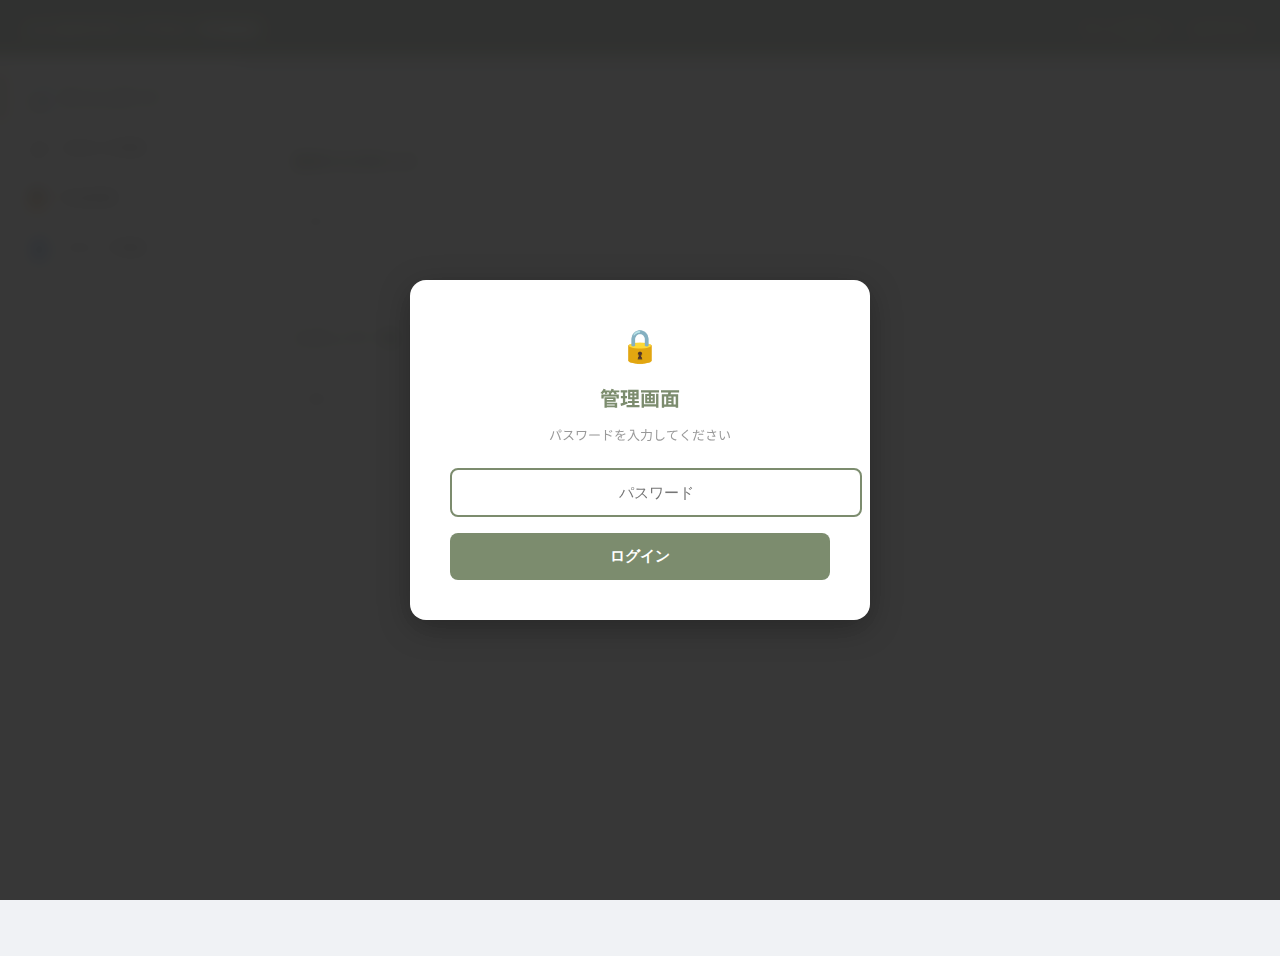
<file: admin/index.html>
<!DOCTYPE html>
<html lang="ja">
<head>
  <meta charset="UTF-8">
  <meta name="viewport" content="width=device-width, initial-scale=1.0">
  <title>管理画面 | ふじみDXラボ ヘアサロン</title>
  <link rel="preconnect" href="https://fonts.googleapis.com">
  <link rel="preconnect" href="https://fonts.gstatic.com" crossorigin>
  <link href="https://fonts.googleapis.com/css2?family=Noto+Sans+JP:wght@400;500;600;700;800&display=swap" rel="stylesheet">
  <link rel="stylesheet" href="../css/admin.css">
</head>
<body class="admin-body">
  <header class="admin-header">
    <h1>ふじみDXラボ ヘアサロン 管理画面</h1>
    <div class="admin-header-right">
      <a href="../index.html" target="_blank">サイトを表示 ↗</a>
      <a href="#" id="logout-btn">ログアウト</a>
    </div>
  </header>

  <nav class="admin-sidebar">
    <a href="index.html" class="active">
      <span class="admin-sidebar-icon">📊</span>ダッシュボード
    </a>
    <a href="news-edit.html">
      <span class="admin-sidebar-icon">📰</span>お知らせ管理
    </a>
    <a href="price-edit.html">
      <span class="admin-sidebar-icon">💇</span>料金管理
    </a>
    <a href="staff-edit.html">
      <span class="admin-sidebar-icon">👤</span>スタッフ管理
    </a>
  </nav>

  <main class="admin-main">
    <div class="admin-stats" id="admin-stats"></div>

    <div class="admin-card">
      <h2>最新のお知らせ</h2>
      <table class="admin-table">
        <thead>
          <tr><th>日付</th><th>タイトル</th><th>カテゴリ</th><th>ステータス</th><th></th></tr>
        </thead>
        <tbody id="recent-news"></tbody>
      </table>
    </div>

    <div class="admin-card">
      <h2>スタッフ一覧</h2>
      <table class="admin-table">
        <thead>
          <tr><th>名前</th><th>役職</th><th>経験年数</th><th>ステータス</th><th></th></tr>
        </thead>
        <tbody id="recent-staff"></tbody>
      </table>
    </div>
  </main>

  <script src="../js/news-store.js"></script>
  <script src="../js/price-store.js"></script>
  <script src="../js/staff-store.js"></script>
  <script src="../js/auth.js"></script>
  <script>
    window.onAdminAuth = function () {
      const news = NewsStore.getAll();
      const prices = PriceStore.getAll();
      const staff = StaffStore.getAll();
      document.getElementById('admin-stats').innerHTML = `
        <div class="admin-stat"><div class="admin-stat-icon">📰</div><div class="admin-stat-number">${news.length}</div><div class="admin-stat-label">お知らせ</div></div>
        <div class="admin-stat"><div class="admin-stat-icon">💇</div><div class="admin-stat-number">${prices.length}</div><div class="admin-stat-label">メニュー</div></div>
        <div class="admin-stat"><div class="admin-stat-icon">👤</div><div class="admin-stat-number">${staff.length}</div><div class="admin-stat-label">スタッフ</div></div>
      `;

      document.getElementById('recent-news').innerHTML = news.slice(0, 5).map(n => {
        const d = new Date(n.createdAt).toLocaleDateString('ja-JP');
        const st = n.status === 'published' ? '<span class="status-badge status-published">公開中</span>' : '<span class="status-badge status-draft">下書き</span>';
        return `<tr>
          <td>${d}</td><td>${n.title}</td><td>${n.category}</td><td>${st}</td>
          <td><a href="news-edit.html?id=${n.id}" style="color:#7C8C6E;font-size:13px;font-weight:600;">編集</a></td>
        </tr>`;
      }).join('');

      document.getElementById('recent-staff').innerHTML = staff.map(s => {
        const st = s.status === 'published' ? '<span class="status-badge status-published">公開中</span>' : '<span class="status-badge status-draft">下書き</span>';
        return `<tr>
          <td>${s.name}</td><td>${s.role}</td><td>${s.experience}</td><td>${st}</td>
          <td><a href="staff-edit.html?id=${s.id}" style="color:#7C8C6E;font-size:13px;font-weight:600;">編集</a></td>
        </tr>`;
      }).join('');
    };

    document.getElementById('logout-btn').addEventListener('click', (e) => {
      e.preventDefault();
      sessionStorage.removeItem('admin_auth_hash');
      location.reload();
    });
  </script>
</body>
</html>
</file>
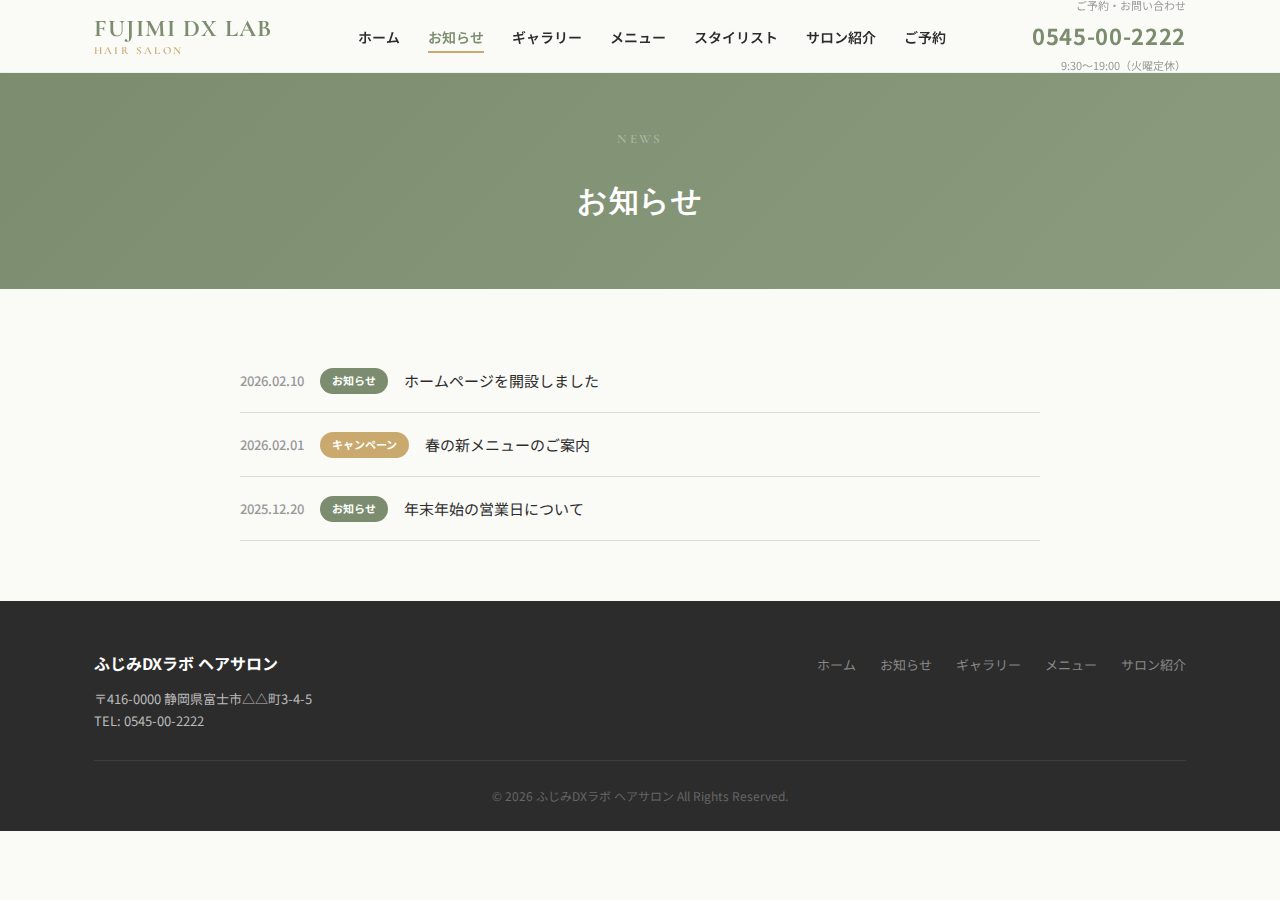
<file: news.html>
<!DOCTYPE html>
<html lang="ja">
<head>
  <meta charset="UTF-8">
  <meta name="viewport" content="width=device-width, initial-scale=1.0">
  <title>お知らせ | ふじみDXラボ ヘアサロン</title>
  <meta name="description" content="ふじみDXラボ ヘアサロンからのお知らせ。キャンペーン情報、営業時間の変更など最新情報をお届けします。">
  <link rel="canonical" href="https://example.com/news.html">
  <meta property="og:type" content="website">
  <meta property="og:url" content="https://example.com/news.html">
  <meta property="og:title" content="お知らせ | ふじみDXラボ ヘアサロン">
  <meta property="og:description" content="ふじみDXラボ ヘアサロンからのお知らせ。キャンペーン情報、営業時間の変更など最新情報をお届けします。">
  <meta property="og:image" content="https://example.com/images/hero-bg.jpg">
  <meta property="og:site_name" content="ふじみDXラボ ヘアサロン">
  <meta property="og:locale" content="ja_JP">
  <meta name="twitter:card" content="summary_large_image">
  <meta name="twitter:title" content="お知らせ | ふじみDXラボ ヘアサロン">
  <meta name="twitter:description" content="ふじみDXラボ ヘアサロンからのお知らせ。">
  <meta name="twitter:image" content="https://example.com/images/hero-bg.jpg">
  <link rel="preconnect" href="https://fonts.googleapis.com">
  <link rel="preconnect" href="https://fonts.gstatic.com" crossorigin>
  <link href="https://fonts.googleapis.com/css2?family=Cormorant+Garamond:wght@600;700&family=Noto+Sans+JP:wght@400;500&display=swap" rel="stylesheet">
  <link rel="stylesheet" href="css/style.css">
  <script type="application/ld+json">
  {
    "@context": "https://schema.org",
    "@type": "BreadcrumbList",
    "itemListElement": [
      { "@type": "ListItem", "position": 1, "name": "ホーム", "item": "https://example.com/" },
      { "@type": "ListItem", "position": 2, "name": "お知らせ", "item": "https://example.com/news.html" }
    ]
  }
  </script>
</head>
<body>
  <header class="header">
    <div class="header-inner">
      <div class="logo">
        <a href="index.html">
          <span>FUJIMI DX LAB</span>
          <p class="logo-sub">HAIR SALON</p>
        </a>
      </div>
      <button class="menu-toggle" aria-label="メニュー"><span></span><span></span><span></span></button>
      <nav class="nav">
        <ul>
          <li><a href="index.html">ホーム</a></li>
          <li><a href="news.html" class="active">お知らせ</a></li>
          <li><a href="gallery.html">ギャラリー</a></li>
          <li><a href="index.html#price">メニュー</a></li>
          <li><a href="index.html#stylist">スタイリスト</a></li>
          <li><a href="index.html#salon">サロン紹介</a></li>
          <li><a href="index.html#contact">ご予約</a></li>
        </ul>
      </nav>
      <div class="header-tel">
        <p class="tel-label">ご予約・お問い合わせ</p>
        <p class="tel-number">0545-00-2222</p>
        <p class="tel-hours">9:30〜19:00（火曜定休）</p>
      </div>
    </div>
  </header>

  <section class="page-hero">
    <div class="container">
      <p class="section-title-en" style="color:rgba(255,255,255,0.5);">News</p>
      <h2>お知らせ</h2>
    </div>
  </section>

  <section id="news-page-content" style="padding:60px 0;">
    <div class="container">
      <div id="news-list-view">
        <ul class="news-list" id="news-page-list"></ul>
      </div>
      <div id="news-detail-view" class="news-detail-inner" style="display:none;">
        <div class="news-detail-header">
          <div class="news-detail-meta">
            <span class="news-date" id="detail-date"></span>
            <span class="news-tag" id="detail-tag"></span>
          </div>
          <h2 id="detail-title"></h2>
        </div>
        <div class="news-detail-body" id="detail-body"></div>
        <div style="margin-top:40px;">
          <a href="news.html" class="btn-outline">← お知らせ一覧に戻る</a>
        </div>
      </div>
    </div>
  </section>

  <footer class="footer">
    <div class="container">
      <div class="footer-inner">
        <div class="footer-logo">
          <p class="footer-company">ふじみDXラボ ヘアサロン</p>
          <p class="footer-address">〒416-0000 静岡県富士市△△町3-4-5</p>
          <p class="footer-tel">TEL: 0545-00-2222</p>
        </div>
        <div class="footer-nav">
          <ul>
            <li><a href="index.html">ホーム</a></li>
            <li><a href="news.html">お知らせ</a></li>
            <li><a href="gallery.html">ギャラリー</a></li>
            <li><a href="index.html#price">メニュー</a></li>
            <li><a href="index.html#salon">サロン紹介</a></li>
          </ul>
        </div>
      </div>
      <p class="copyright">&copy; 2026 ふじみDXラボ ヘアサロン All Rights Reserved.</p>
    </div>
  </footer>

  <div class="mobile-reserve-float">
    <a href="tel:0545002222" aria-label="予約する">予約</a>
  </div>

  <script src="js/news-store.js" defer></script>
  <script src="js/main.js" defer></script>
  <script>
    document.addEventListener('DOMContentLoaded', async () => {
      await NewsStore.init();
      const params = new URLSearchParams(window.location.search);
      const id = params.get('id');

      if (id) {
        const item = NewsStore.getById(id);
        if (item) {
          document.getElementById('news-list-view').style.display = 'none';
          document.getElementById('news-detail-view').style.display = 'block';
          const date = new Date(item.createdAt).toLocaleDateString('ja-JP', { year:'numeric', month:'2-digit', day:'2-digit' }).replace(/\//g,'.');
          document.getElementById('detail-date').textContent = date;
          const tag = document.getElementById('detail-tag');
          tag.textContent = item.category;
          tag.className = 'news-tag ' + (item.category === 'キャンペーン' ? 'tag-campaign' : 'tag-info');
          document.getElementById('detail-title').textContent = item.title;
          document.getElementById('detail-body').innerHTML = item.body;
          document.title = item.title + ' | ふじみDXラボ ヘアサロン';
        }
      } else {
        const list = document.getElementById('news-page-list');
        const news = NewsStore.getPublished();
        list.innerHTML = news.map(n => {
          const date = new Date(n.createdAt).toLocaleDateString('ja-JP', { year:'numeric', month:'2-digit', day:'2-digit' }).replace(/\//g,'.');
          const tagClass = n.category === 'キャンペーン' ? 'tag-campaign' : 'tag-info';
          return `<li><a href="news.html?id=${n.id}">
            <span class="news-date">${date}</span>
            <span class="news-tag ${tagClass}">${n.category}</span>
            <span class="news-text">${n.title}</span>
          </a></li>`;
        }).join('');
        if (news.length === 0) {
          list.innerHTML = '<li style="color:#999;padding:24px 0;">現在お知らせはありません。</li>';
        }
      }
    });
  </script>
</body>
</html>
</file>
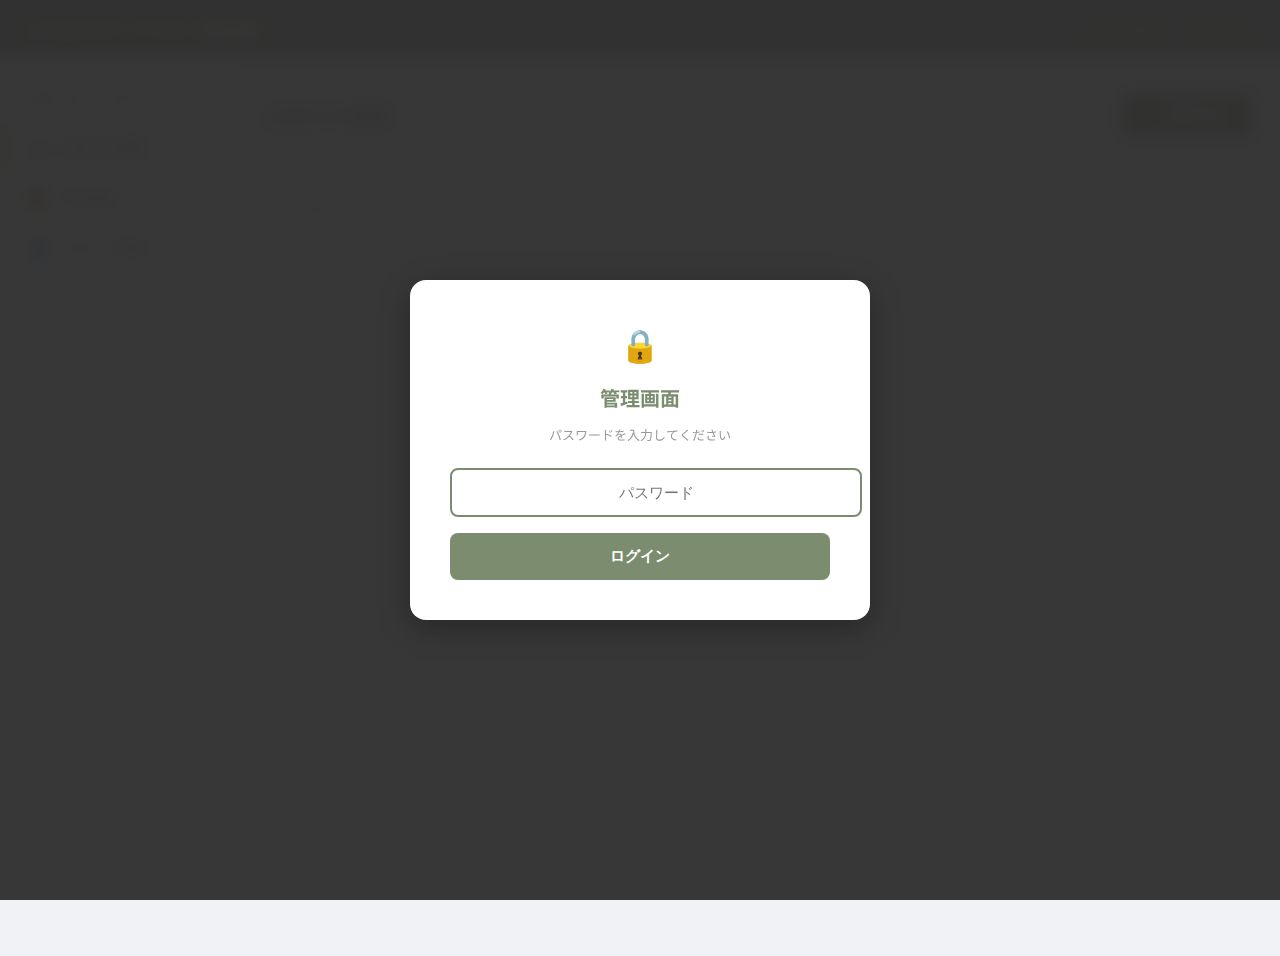
<file: admin/news-edit.html>
<!DOCTYPE html>
<html lang="ja">
<head>
  <meta charset="UTF-8">
  <meta name="viewport" content="width=device-width, initial-scale=1.0">
  <title>お知らせ管理 | ふじみDXラボ ヘアサロン</title>
  <link rel="preconnect" href="https://fonts.googleapis.com">
  <link rel="preconnect" href="https://fonts.gstatic.com" crossorigin>
  <link href="https://fonts.googleapis.com/css2?family=Noto+Sans+JP:wght@400;500;600;700;800&display=swap" rel="stylesheet">
  <link rel="stylesheet" href="../css/admin.css">
</head>
<body class="admin-body">
  <header class="admin-header">
    <h1>ふじみDXラボ ヘアサロン 管理画面</h1>
    <div class="admin-header-right">
      <a href="../index.html" target="_blank">サイトを表示 ↗</a>
      <a href="#" id="logout-btn">ログアウト</a>
    </div>
  </header>

  <nav class="admin-sidebar">
    <a href="index.html"><span class="admin-sidebar-icon">📊</span>ダッシュボード</a>
    <a href="news-edit.html" class="active"><span class="admin-sidebar-icon">📰</span>お知らせ管理</a>
    <a href="price-edit.html"><span class="admin-sidebar-icon">💇</span>料金管理</a>
    <a href="staff-edit.html"><span class="admin-sidebar-icon">👤</span>スタッフ管理</a>
  </nav>

  <main class="admin-main">
    <div id="list-view">
      <div style="display:flex;justify-content:space-between;align-items:center;margin-bottom:20px;">
        <h2 style="font-size:20px;color:#7C8C6E;">お知らせ管理</h2>
        <button class="admin-btn admin-btn-primary" onclick="showEditor()">＋ 新規作成</button>
      </div>
      <div class="admin-card">
        <table class="admin-table">
          <thead><tr><th>日付</th><th>タイトル</th><th>カテゴリ</th><th>ステータス</th><th></th></tr></thead>
          <tbody id="news-table"></tbody>
        </table>
      </div>
    </div>

    <div id="edit-view" style="display:none;">
      <div style="display:flex;align-items:center;gap:12px;margin-bottom:20px;">
        <button class="admin-btn admin-btn-secondary" onclick="showList()">← 戻る</button>
        <h2 style="font-size:20px;color:#7C8C6E;" id="form-title">新規作成</h2>
      </div>
      <div class="admin-card">
        <div class="admin-form">
          <input type="hidden" id="edit-id">
          <label>タイトル</label>
          <input type="text" id="edit-title" placeholder="お知らせのタイトル">
          <label>カテゴリ</label>
          <select id="edit-category">
            <option value="お知らせ">お知らせ</option>
            <option value="キャンペーン">キャンペーン</option>
          </select>
          <label>本文（HTML可）</label>
          <textarea id="edit-body" placeholder="本文を入力してください。"></textarea>
          <label>ステータス</label>
          <select id="edit-status">
            <option value="published">公開</option>
            <option value="draft">下書き</option>
          </select>
          <div class="admin-form-actions">
            <button class="admin-btn admin-btn-primary" onclick="saveItem()">保存する</button>
            <button class="admin-btn admin-btn-danger" id="delete-btn" onclick="deleteItem()" style="display:none;">削除</button>
          </div>
        </div>
      </div>
    </div>
  </main>

  <div class="admin-toast" id="toast"></div>

  <script src="../js/news-store.js"></script>
  <script src="../js/auth.js"></script>
  <script>
    function showToast(msg) {
      const t = document.getElementById('toast');
      t.textContent = msg;
      t.classList.add('show');
      setTimeout(() => t.classList.remove('show'), 2500);
    }

    function renderList() {
      const news = NewsStore.getAll();
      document.getElementById('news-table').innerHTML = news.map(n => {
        const d = new Date(n.createdAt).toLocaleDateString('ja-JP');
        const st = n.status === 'published' ? '<span class="status-badge status-published">公開中</span>' : '<span class="status-badge status-draft">下書き</span>';
        return `<tr>
          <td>${d}</td><td>${n.title}</td><td>${n.category}</td><td>${st}</td>
          <td><a href="#" onclick="editItem('${n.id}');return false;" style="color:#7C8C6E;font-size:13px;font-weight:600;">編集</a></td>
        </tr>`;
      }).join('');
      if (news.length === 0) {
        document.getElementById('news-table').innerHTML = '<tr><td colspan="5" style="color:#999;text-align:center;padding:24px;">お知らせがありません</td></tr>';
      }
    }

    function showList() {
      document.getElementById('list-view').style.display = '';
      document.getElementById('edit-view').style.display = 'none';
      renderList();
    }

    function showEditor(id) {
      document.getElementById('list-view').style.display = 'none';
      document.getElementById('edit-view').style.display = '';
      if (id) {
        const item = NewsStore.getById(id);
        if (!item) return showList();
        document.getElementById('edit-id').value = item.id;
        document.getElementById('edit-title').value = item.title;
        document.getElementById('edit-category').value = item.category;
        document.getElementById('edit-body').value = item.body;
        document.getElementById('edit-status').value = item.status;
        document.getElementById('form-title').textContent = '編集';
        document.getElementById('delete-btn').style.display = '';
      } else {
        document.getElementById('edit-id').value = '';
        document.getElementById('edit-title').value = '';
        document.getElementById('edit-category').value = 'お知らせ';
        document.getElementById('edit-body').value = '';
        document.getElementById('edit-status').value = 'published';
        document.getElementById('form-title').textContent = '新規作成';
        document.getElementById('delete-btn').style.display = 'none';
      }
    }

    function editItem(id) { showEditor(id); }

    function saveItem() {
      const id = document.getElementById('edit-id').value;
      const title = document.getElementById('edit-title').value.trim();
      if (!title) { alert('タイトルを入力してください'); return; }
      NewsStore.save({
        id: id || undefined,
        title,
        category: document.getElementById('edit-category').value,
        body: document.getElementById('edit-body').value,
        status: document.getElementById('edit-status').value,
      });
      showToast('保存しました');
      showList();
    }

    function deleteItem() {
      const id = document.getElementById('edit-id').value;
      if (!id) return;
      if (!confirm('本当に削除しますか？')) return;
      NewsStore.delete(id);
      showToast('削除しました');
      showList();
    }

    window.onAdminAuth = function () {
      const params = new URLSearchParams(window.location.search);
      const id = params.get('id');
      if (id) { showEditor(id); } else { renderList(); }
    };

    document.getElementById('logout-btn').addEventListener('click', (e) => {
      e.preventDefault();
      sessionStorage.removeItem('admin_auth_hash');
      location.reload();
    });
  </script>
</body>
</html>
</file>
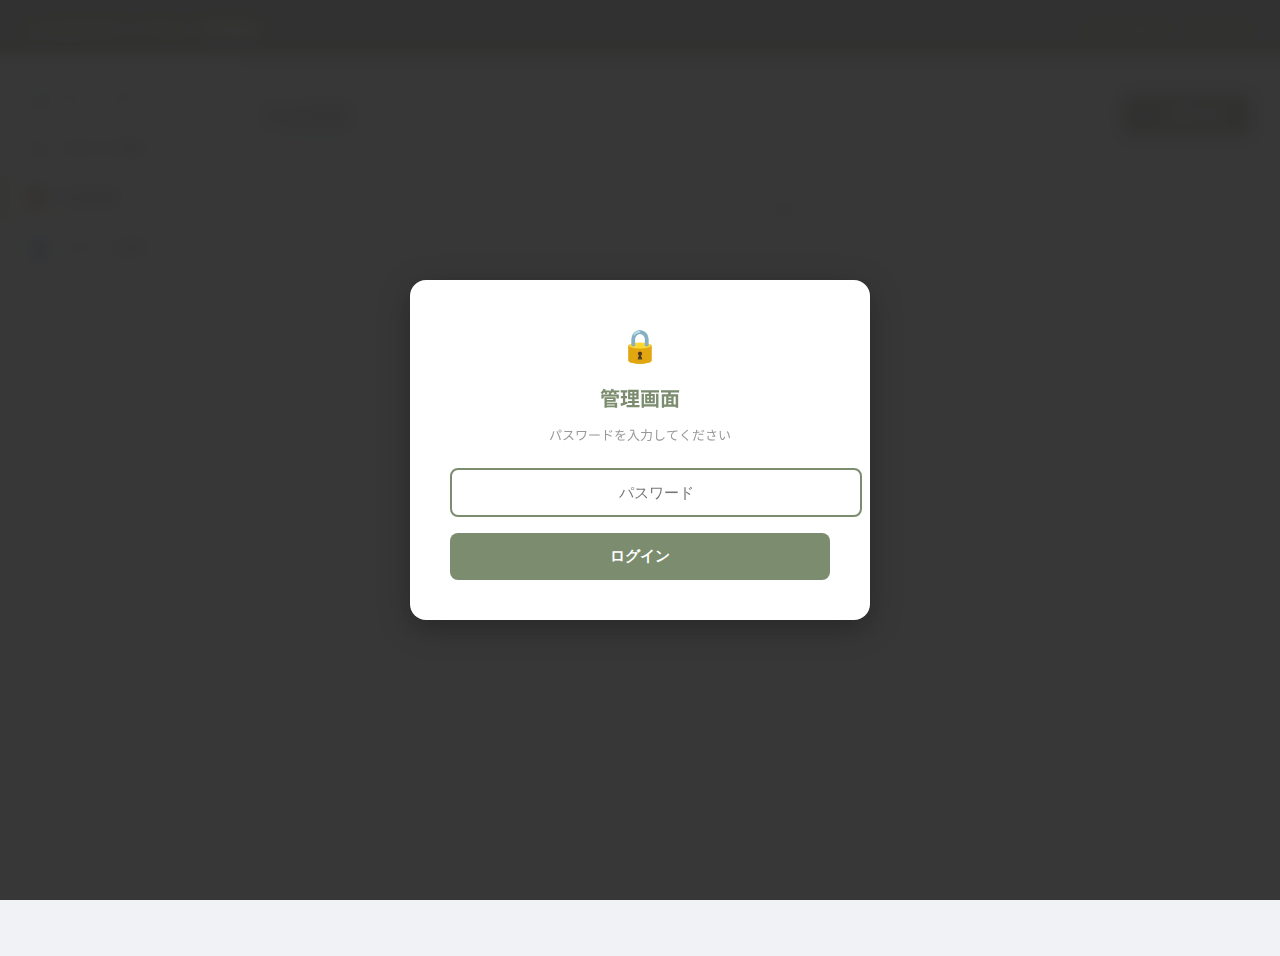
<file: admin/price-edit.html>
<!DOCTYPE html>
<html lang="ja">
<head>
  <meta charset="UTF-8">
  <meta name="viewport" content="width=device-width, initial-scale=1.0">
  <title>料金管理 | ふじみDXラボ ヘアサロン</title>
  <link rel="preconnect" href="https://fonts.googleapis.com">
  <link rel="preconnect" href="https://fonts.gstatic.com" crossorigin>
  <link href="https://fonts.googleapis.com/css2?family=Noto+Sans+JP:wght@400;500;600;700;800&display=swap" rel="stylesheet">
  <link rel="stylesheet" href="../css/admin.css">
</head>
<body class="admin-body">
  <header class="admin-header">
    <h1>ふじみDXラボ ヘアサロン 管理画面</h1>
    <div class="admin-header-right">
      <a href="../index.html" target="_blank">サイトを表示 ↗</a>
      <a href="#" id="logout-btn">ログアウト</a>
    </div>
  </header>

  <nav class="admin-sidebar">
    <a href="index.html"><span class="admin-sidebar-icon">📊</span>ダッシュボード</a>
    <a href="news-edit.html"><span class="admin-sidebar-icon">📰</span>お知らせ管理</a>
    <a href="price-edit.html" class="active"><span class="admin-sidebar-icon">💇</span>料金管理</a>
    <a href="staff-edit.html"><span class="admin-sidebar-icon">👤</span>スタッフ管理</a>
  </nav>

  <main class="admin-main">
    <div id="list-view">
      <div style="display:flex;justify-content:space-between;align-items:center;margin-bottom:20px;">
        <h2 style="font-size:20px;color:#7C8C6E;">料金管理</h2>
        <button class="admin-btn admin-btn-primary" onclick="showEditor()">＋ 新規作成</button>
      </div>
      <div class="admin-card">
        <table class="admin-table">
          <thead><tr><th>メニュー名</th><th>カテゴリ</th><th>価格</th><th>ステータス</th><th></th></tr></thead>
          <tbody id="price-table"></tbody>
        </table>
      </div>
    </div>

    <div id="edit-view" style="display:none;">
      <div style="display:flex;align-items:center;gap:12px;margin-bottom:20px;">
        <button class="admin-btn admin-btn-secondary" onclick="showList()">← 戻る</button>
        <h2 style="font-size:20px;color:#7C8C6E;" id="form-title">新規作成</h2>
      </div>
      <div class="admin-card">
        <div class="admin-form">
          <input type="hidden" id="edit-id">
          <label>メニュー名</label>
          <input type="text" id="edit-name" placeholder="メニュー名">
          <label>カテゴリ</label>
          <select id="edit-category">
            <option value="カット">カット</option>
            <option value="セットメニュー">セットメニュー</option>
            <option value="カラー">カラー</option>
            <option value="パーマ">パーマ</option>
            <option value="ケア">ケア</option>
          </select>
          <label>価格（円）</label>
          <input type="number" id="edit-price" placeholder="4400">
          <label>備考</label>
          <input type="text" id="edit-note" placeholder="シャンプー・ブロー込み 等">
          <label>ステータス</label>
          <select id="edit-status">
            <option value="published">公開</option>
            <option value="draft">下書き</option>
          </select>
          <div class="admin-form-actions">
            <button class="admin-btn admin-btn-primary" onclick="saveItem()">保存する</button>
            <button class="admin-btn admin-btn-danger" id="delete-btn" onclick="deleteItem()" style="display:none;">削除</button>
          </div>
        </div>
      </div>
    </div>
  </main>

  <div class="admin-toast" id="toast"></div>

  <script src="../js/price-store.js"></script>
  <script src="../js/auth.js"></script>
  <script>
    function showToast(msg) {
      const t = document.getElementById('toast');
      t.textContent = msg;
      t.classList.add('show');
      setTimeout(() => t.classList.remove('show'), 2500);
    }

    function renderList() {
      const items = PriceStore.getAll();
      document.getElementById('price-table').innerHTML = items.map(m => {
        const st = m.status === 'published' ? '<span class="status-badge status-published">公開中</span>' : '<span class="status-badge status-draft">下書き</span>';
        return `<tr>
          <td>${m.name}</td><td>${m.category}</td><td>&yen;${m.price.toLocaleString()}</td><td>${st}</td>
          <td><a href="#" onclick="editItem('${m.id}');return false;" style="color:#7C8C6E;font-size:13px;font-weight:600;">編集</a></td>
        </tr>`;
      }).join('');
      if (items.length === 0) {
        document.getElementById('price-table').innerHTML = '<tr><td colspan="5" style="color:#999;text-align:center;padding:24px;">メニューがありません</td></tr>';
      }
    }

    function showList() {
      document.getElementById('list-view').style.display = '';
      document.getElementById('edit-view').style.display = 'none';
      renderList();
    }

    function showEditor(id) {
      document.getElementById('list-view').style.display = 'none';
      document.getElementById('edit-view').style.display = '';
      if (id) {
        const item = PriceStore.getById(id);
        if (!item) return showList();
        document.getElementById('edit-id').value = item.id;
        document.getElementById('edit-name').value = item.name;
        document.getElementById('edit-category').value = item.category;
        document.getElementById('edit-price').value = item.price;
        document.getElementById('edit-note').value = item.note || '';
        document.getElementById('edit-status').value = item.status;
        document.getElementById('form-title').textContent = '編集';
        document.getElementById('delete-btn').style.display = '';
      } else {
        document.getElementById('edit-id').value = '';
        document.getElementById('edit-name').value = '';
        document.getElementById('edit-category').value = 'カット';
        document.getElementById('edit-price').value = '';
        document.getElementById('edit-note').value = '';
        document.getElementById('edit-status').value = 'published';
        document.getElementById('form-title').textContent = '新規作成';
        document.getElementById('delete-btn').style.display = 'none';
      }
    }

    function editItem(id) { showEditor(id); }

    function saveItem() {
      const id = document.getElementById('edit-id').value;
      const name = document.getElementById('edit-name').value.trim();
      const price = parseInt(document.getElementById('edit-price').value);
      if (!name) { alert('メニュー名を入力してください'); return; }
      if (isNaN(price) || price < 0) { alert('正しい価格を入力してください'); return; }
      PriceStore.save({
        id: id || undefined,
        name,
        category: document.getElementById('edit-category').value,
        price,
        note: document.getElementById('edit-note').value,
        status: document.getElementById('edit-status').value,
      });
      showToast('保存しました');
      showList();
    }

    function deleteItem() {
      const id = document.getElementById('edit-id').value;
      if (!id) return;
      if (!confirm('本当に削除しますか？')) return;
      PriceStore.delete(id);
      showToast('削除しました');
      showList();
    }

    window.onAdminAuth = function () {
      const params = new URLSearchParams(window.location.search);
      const id = params.get('id');
      if (id) { showEditor(id); } else { renderList(); }
    };

    document.getElementById('logout-btn').addEventListener('click', (e) => {
      e.preventDefault();
      sessionStorage.removeItem('admin_auth_hash');
      location.reload();
    });
  </script>
</body>
</html>
</file>
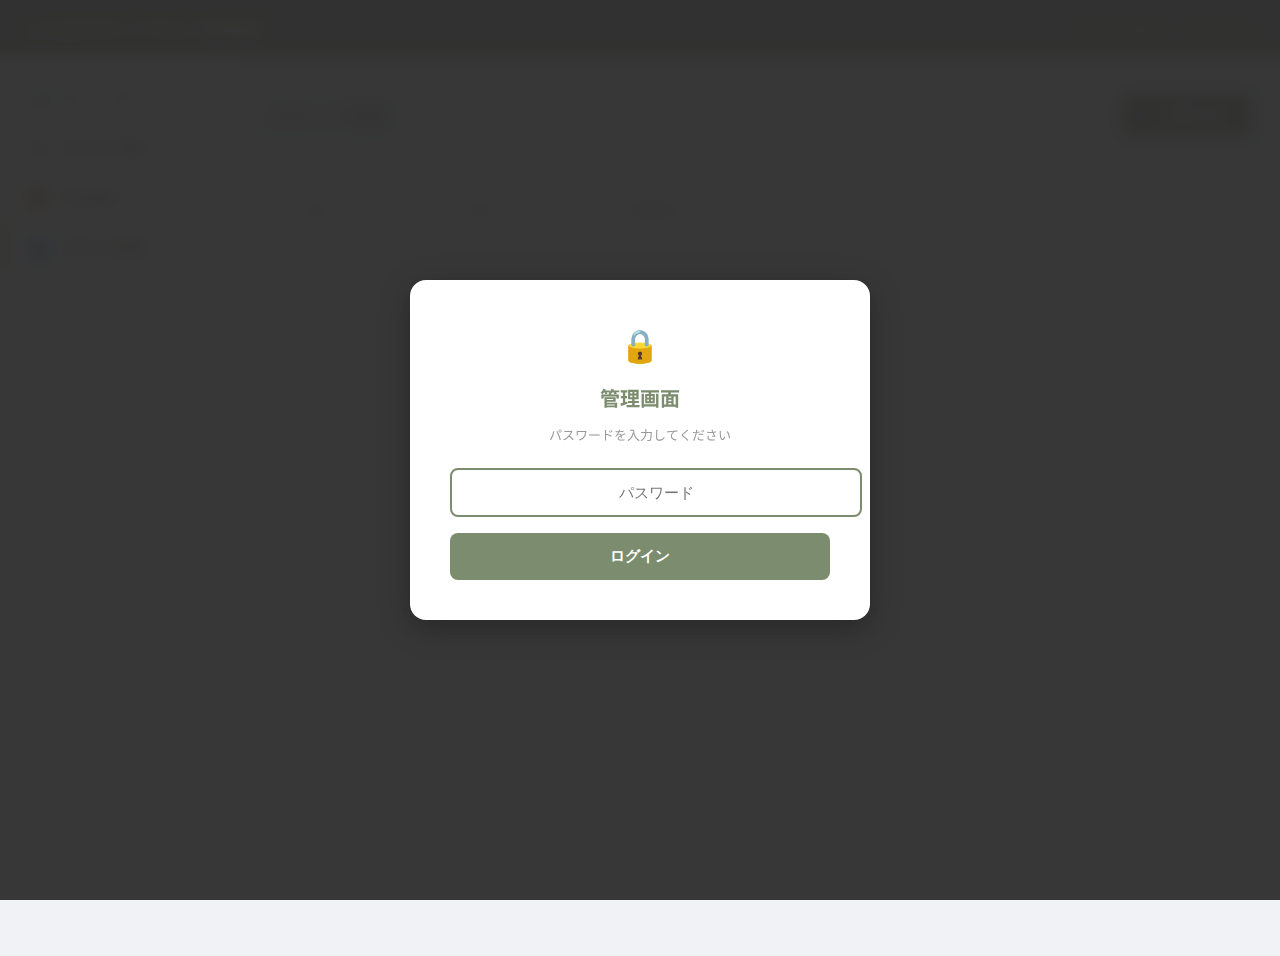
<file: admin/staff-edit.html>
<!DOCTYPE html>
<html lang="ja">
<head>
  <meta charset="UTF-8">
  <meta name="viewport" content="width=device-width, initial-scale=1.0">
  <title>スタッフ管理 | ふじみDXラボ ヘアサロン</title>
  <link rel="preconnect" href="https://fonts.googleapis.com">
  <link rel="preconnect" href="https://fonts.gstatic.com" crossorigin>
  <link href="https://fonts.googleapis.com/css2?family=Noto+Sans+JP:wght@400;500;600;700;800&display=swap" rel="stylesheet">
  <link rel="stylesheet" href="../css/admin.css">
</head>
<body class="admin-body">
  <header class="admin-header">
    <h1>ふじみDXラボ ヘアサロン 管理画面</h1>
    <div class="admin-header-right">
      <a href="../index.html" target="_blank">サイトを表示 ↗</a>
      <a href="#" id="logout-btn">ログアウト</a>
    </div>
  </header>

  <nav class="admin-sidebar">
    <a href="index.html"><span class="admin-sidebar-icon">📊</span>ダッシュボード</a>
    <a href="news-edit.html"><span class="admin-sidebar-icon">📰</span>お知らせ管理</a>
    <a href="price-edit.html"><span class="admin-sidebar-icon">💇</span>料金管理</a>
    <a href="staff-edit.html" class="active"><span class="admin-sidebar-icon">👤</span>スタッフ管理</a>
  </nav>

  <main class="admin-main">
    <div id="list-view">
      <div style="display:flex;justify-content:space-between;align-items:center;margin-bottom:20px;">
        <h2 style="font-size:20px;color:#7C8C6E;">スタッフ管理</h2>
        <button class="admin-btn admin-btn-primary" onclick="showEditor()">＋ 新規作成</button>
      </div>
      <div class="admin-card">
        <table class="admin-table">
          <thead><tr><th>名前</th><th>役職</th><th>経験年数</th><th>ステータス</th><th></th></tr></thead>
          <tbody id="staff-table"></tbody>
        </table>
      </div>
    </div>

    <div id="edit-view" style="display:none;">
      <div style="display:flex;align-items:center;gap:12px;margin-bottom:20px;">
        <button class="admin-btn admin-btn-secondary" onclick="showList()">← 戻る</button>
        <h2 style="font-size:20px;color:#7C8C6E;" id="form-title">新規作成</h2>
      </div>
      <div class="admin-card">
        <div class="admin-form">
          <input type="hidden" id="edit-id">
          <label>名前</label>
          <input type="text" id="edit-name" placeholder="スタッフ名">
          <label>役職</label>
          <input type="text" id="edit-role" placeholder="オーナースタイリスト">
          <label>経験年数</label>
          <input type="text" id="edit-experience" placeholder="15年">
          <label>得意スタイル</label>
          <input type="text" id="edit-specialty" placeholder="ショートヘア、ナチュラルカラー">
          <label>プロフィール</label>
          <textarea id="edit-profile" placeholder="プロフィール文を入力してください。" style="min-height:100px;"></textarea>
          <label>画像パス</label>
          <input type="text" id="edit-image" placeholder="images/staff-01.jpg">
          <label>ステータス</label>
          <select id="edit-status">
            <option value="published">公開</option>
            <option value="draft">下書き</option>
          </select>
          <div class="admin-form-actions">
            <button class="admin-btn admin-btn-primary" onclick="saveItem()">保存する</button>
            <button class="admin-btn admin-btn-danger" id="delete-btn" onclick="deleteItem()" style="display:none;">削除</button>
          </div>
        </div>
      </div>
    </div>
  </main>

  <div class="admin-toast" id="toast"></div>

  <script src="../js/staff-store.js"></script>
  <script src="../js/auth.js"></script>
  <script>
    function showToast(msg) {
      const t = document.getElementById('toast');
      t.textContent = msg;
      t.classList.add('show');
      setTimeout(() => t.classList.remove('show'), 2500);
    }

    function renderList() {
      const items = StaffStore.getAll();
      document.getElementById('staff-table').innerHTML = items.map(s => {
        const st = s.status === 'published' ? '<span class="status-badge status-published">公開中</span>' : '<span class="status-badge status-draft">下書き</span>';
        return `<tr>
          <td>${s.name}</td><td>${s.role}</td><td>${s.experience}</td><td>${st}</td>
          <td><a href="#" onclick="editItem('${s.id}');return false;" style="color:#7C8C6E;font-size:13px;font-weight:600;">編集</a></td>
        </tr>`;
      }).join('');
      if (items.length === 0) {
        document.getElementById('staff-table').innerHTML = '<tr><td colspan="5" style="color:#999;text-align:center;padding:24px;">スタッフがいません</td></tr>';
      }
    }

    function showList() {
      document.getElementById('list-view').style.display = '';
      document.getElementById('edit-view').style.display = 'none';
      renderList();
    }

    function showEditor(id) {
      document.getElementById('list-view').style.display = 'none';
      document.getElementById('edit-view').style.display = '';
      if (id) {
        const item = StaffStore.getById(id);
        if (!item) return showList();
        document.getElementById('edit-id').value = item.id;
        document.getElementById('edit-name').value = item.name;
        document.getElementById('edit-role').value = item.role;
        document.getElementById('edit-experience').value = item.experience;
        document.getElementById('edit-specialty').value = item.specialty || '';
        document.getElementById('edit-profile').value = item.profile || '';
        document.getElementById('edit-image').value = item.image || '';
        document.getElementById('edit-status').value = item.status;
        document.getElementById('form-title').textContent = '編集';
        document.getElementById('delete-btn').style.display = '';
      } else {
        document.getElementById('edit-id').value = '';
        document.getElementById('edit-name').value = '';
        document.getElementById('edit-role').value = '';
        document.getElementById('edit-experience').value = '';
        document.getElementById('edit-specialty').value = '';
        document.getElementById('edit-profile').value = '';
        document.getElementById('edit-image').value = '';
        document.getElementById('edit-status').value = 'published';
        document.getElementById('form-title').textContent = '新規作成';
        document.getElementById('delete-btn').style.display = 'none';
      }
    }

    function editItem(id) { showEditor(id); }

    function saveItem() {
      const id = document.getElementById('edit-id').value;
      const name = document.getElementById('edit-name').value.trim();
      if (!name) { alert('名前を入力してください'); return; }
      StaffStore.save({
        id: id || undefined,
        name,
        role: document.getElementById('edit-role').value,
        experience: document.getElementById('edit-experience').value,
        specialty: document.getElementById('edit-specialty').value,
        profile: document.getElementById('edit-profile').value,
        image: document.getElementById('edit-image').value,
        status: document.getElementById('edit-status').value,
      });
      showToast('保存しました');
      showList();
    }

    function deleteItem() {
      const id = document.getElementById('edit-id').value;
      if (!id) return;
      if (!confirm('本当に削除しますか？')) return;
      StaffStore.delete(id);
      showToast('削除しました');
      showList();
    }

    window.onAdminAuth = function () {
      const params = new URLSearchParams(window.location.search);
      const id = params.get('id');
      if (id) { showEditor(id); } else { renderList(); }
    };

    document.getElementById('logout-btn').addEventListener('click', (e) => {
      e.preventDefault();
      sessionStorage.removeItem('admin_auth_hash');
      location.reload();
    });
  </script>
</body>
</html>
</file>
<file: css/admin.css>
/* ===== Admin CSS (Salon) ===== */
:root {
  --admin-sidebar: 240px;
  --admin-header: 56px;
}

body.admin-body {
  background: #f0f2f5;
  font-family: 'Noto Sans JP', sans-serif;
  margin: 0;
}

/* --- Layout --- */
.admin-header {
  position: fixed;
  top: 0;
  left: 0;
  right: 0;
  height: var(--admin-header);
  background: #7C8C6E;
  color: #fff;
  display: flex;
  align-items: center;
  justify-content: space-between;
  padding: 0 24px;
  z-index: 50;
}
.admin-header h1 {
  font-size: 15px;
  font-weight: 700;
}
.admin-header-right {
  display: flex;
  align-items: center;
  gap: 16px;
}
.admin-header-right a {
  color: rgba(255,255,255,0.7);
  font-size: 13px;
  text-decoration: none;
  transition: color 0.2s;
}
.admin-header-right a:hover { color: #fff; }

.admin-sidebar {
  position: fixed;
  top: var(--admin-header);
  left: 0;
  bottom: 0;
  width: var(--admin-sidebar);
  background: #fff;
  border-right: 1px solid #e8ecf0;
  padding: 16px 0;
  overflow-y: auto;
}
.admin-sidebar a {
  display: flex;
  align-items: center;
  gap: 10px;
  padding: 12px 24px;
  font-size: 14px;
  color: #555;
  text-decoration: none;
  transition: all 0.2s;
  border-left: 3px solid transparent;
}
.admin-sidebar a:hover {
  background: #f5f7fa;
  color: #7C8C6E;
}
.admin-sidebar a.active {
  background: rgba(124,140,110,0.06);
  color: #7C8C6E;
  font-weight: 700;
  border-left-color: #C9A96E;
}
.admin-sidebar-icon { font-size: 18px; width: 24px; text-align: center; }

.admin-main {
  margin-left: var(--admin-sidebar);
  margin-top: var(--admin-header);
  padding: 28px;
  min-height: calc(100vh - var(--admin-header));
}

/* --- Cards & Panels --- */
.admin-card {
  background: #fff;
  border-radius: 12px;
  padding: 24px;
  box-shadow: 0 1px 4px rgba(0,0,0,0.04);
  margin-bottom: 20px;
}
.admin-card h2 {
  font-size: 18px;
  color: #7C8C6E;
  margin-bottom: 16px;
  padding-bottom: 12px;
  border-bottom: 1px solid #e8ecf0;
}

/* --- Stats --- */
.admin-stats {
  display: grid;
  grid-template-columns: repeat(auto-fit, minmax(200px, 1fr));
  gap: 16px;
  margin-bottom: 24px;
}
.admin-stat {
  background: #fff;
  border-radius: 12px;
  padding: 20px;
  box-shadow: 0 1px 4px rgba(0,0,0,0.04);
  text-align: center;
}
.admin-stat-icon { font-size: 28px; margin-bottom: 6px; }
.admin-stat-number {
  font-size: 32px;
  font-weight: 800;
  color: #7C8C6E;
  line-height: 1.2;
}
.admin-stat-label { font-size: 13px; color: #999; margin-top: 4px; }

/* --- Table --- */
.admin-table {
  width: 100%;
  border-collapse: collapse;
}
.admin-table th {
  text-align: left;
  font-size: 12px;
  color: #999;
  font-weight: 600;
  text-transform: uppercase;
  padding: 10px 12px;
  border-bottom: 2px solid #e8ecf0;
}
.admin-table td {
  padding: 14px 12px;
  font-size: 14px;
  border-bottom: 1px solid #f0f2f5;
  vertical-align: middle;
}
.admin-table tr:hover td { background: #fafbfc; }
.admin-table .status-badge {
  font-size: 11px;
  padding: 3px 10px;
  border-radius: 50px;
  font-weight: 700;
}
.status-published { background: #e8f5e9; color: #558B2F; }
.status-draft { background: #fff3e0; color: #C9A96E; }

/* --- Form --- */
.admin-form { max-width: 700px; }
.admin-form label {
  display: block;
  font-size: 13px;
  font-weight: 700;
  color: #555;
  margin-bottom: 6px;
  margin-top: 16px;
}
.admin-form input[type="text"],
.admin-form input[type="number"],
.admin-form input[type="url"],
.admin-form textarea,
.admin-form select {
  width: 100%;
  padding: 12px 14px;
  border: 2px solid #e8ecf0;
  border-radius: 8px;
  font-size: 14px;
  font-family: inherit;
  outline: none;
  transition: border-color 0.2s;
  background: #fff;
}
.admin-form input:focus,
.admin-form textarea:focus,
.admin-form select:focus {
  border-color: #8B9B7E;
}
.admin-form textarea { min-height: 200px; resize: vertical; }

.admin-form-actions {
  display: flex;
  gap: 12px;
  margin-top: 24px;
  padding-top: 20px;
  border-top: 1px solid #e8ecf0;
}
.admin-btn {
  padding: 12px 28px;
  border: none;
  border-radius: 8px;
  font-size: 14px;
  font-weight: 700;
  cursor: pointer;
  transition: all 0.2s;
}
.admin-btn-primary {
  background: #7C8C6E;
  color: #fff;
}
.admin-btn-primary:hover { background: #8B9B7E; }
.admin-btn-danger {
  background: #fff;
  color: #e74c3c;
  border: 2px solid #e74c3c;
}
.admin-btn-danger:hover { background: #e74c3c; color: #fff; }
.admin-btn-secondary {
  background: #f0f2f5;
  color: #555;
}
.admin-btn-secondary:hover { background: #e8ecf0; }

/* --- Toast --- */
.admin-toast {
  position: fixed;
  bottom: 24px;
  right: 24px;
  background: #7C8C6E;
  color: #fff;
  padding: 14px 24px;
  border-radius: 8px;
  font-size: 14px;
  font-weight: 600;
  box-shadow: 0 4px 20px rgba(0,0,0,0.15);
  transform: translateY(100px);
  opacity: 0;
  transition: all 0.3s cubic-bezier(.16,1,.3,1);
  z-index: 200;
}
.admin-toast.show { transform: translateY(0); opacity: 1; }

/* --- Responsive --- */
@media (max-width: 768px) {
  .admin-sidebar { display: none; }
  .admin-main { margin-left: 0; padding: 16px; }
  .admin-stats { grid-template-columns: repeat(2, 1fr); }
}
</file>
<file: css/style.css>
/* ===== Design Tokens ===== */
:root {
  --color-primary: #7C8C6E;
  --color-primary-light: #8B9B7E;
  --color-accent: #C9A96E;
  --color-accent-hover: #B89958;
  --color-dark: #2C2C2C;
  --color-text: #2C2C2C;
  --color-text-light: #555;
  --color-text-muted: #999;
  --color-bg: #FAFAF7;
  --color-bg-alt: #F2F0EB;
  --color-border: #E0DDD5;
  --color-success: #558B2F;
  --radius: 8px;
  --radius-lg: 16px;
  --shadow-sm: 0 2px 8px rgba(44,44,44,0.06);
  --shadow-md: 0 4px 20px rgba(44,44,44,0.08);
  --shadow-lg: 0 8px 32px rgba(44,44,44,0.12);
  --ease: cubic-bezier(.16,1,.3,1);
  --font-base: 'Noto Sans JP', 'Hiragino Sans', sans-serif;
  --font-display: 'Cormorant Garamond', serif;
}

/* ===== Reset ===== */
*, *::before, *::after { margin: 0; padding: 0; box-sizing: border-box; }
html { scroll-behavior: smooth; }
body {
  font-family: var(--font-base);
  color: var(--color-text);
  line-height: 1.8;
  font-size: 16px;
  background: var(--color-bg);
  overflow-x: hidden;
}
a { color: inherit; text-decoration: none; }
ul { list-style: none; }
img { max-width: 100%; height: auto; display: block; }
button { font-family: inherit; cursor: pointer; }

.container { max-width: 1140px; margin: 0 auto; padding: 0 24px; }

/* ===== Scroll Reveal ===== */
.reveal {
  opacity: 0;
  transform: translateY(30px);
  transition: opacity 0.7s var(--ease), transform 0.7s var(--ease);
}
.reveal.is-visible {
  opacity: 1;
  transform: translateY(0);
}

/* ===== Header ===== */
.header {
  position: fixed;
  top: 0;
  left: 0;
  right: 0;
  z-index: 100;
  background: rgba(250,250,247,0.95);
  backdrop-filter: blur(16px);
  -webkit-backdrop-filter: blur(16px);
  border-bottom: 1px solid rgba(124,140,110,0.08);
  transition: box-shadow 0.3s;
}
.header--scrolled {
  box-shadow: var(--shadow-md);
}
.header-inner {
  max-width: 1140px;
  margin: 0 auto;
  padding: 0 24px;
  height: 72px;
  display: flex;
  align-items: center;
  justify-content: space-between;
  gap: 24px;
}
.logo a {
  color: var(--color-primary);
  font-family: var(--font-display);
  font-size: 24px;
  font-weight: 700;
  letter-spacing: 0.05em;
  line-height: 1.3;
}
.logo-sub {
  font-family: var(--font-display);
  font-size: 11px;
  color: var(--color-accent);
  letter-spacing: 0.2em;
  font-weight: 600;
}
.nav ul { display: flex; gap: 28px; }
.nav a {
  font-size: 14px;
  font-weight: 600;
  color: var(--color-text);
  padding: 6px 0;
  position: relative;
  transition: color 0.2s;
}
.nav a::after {
  content: '';
  position: absolute;
  bottom: 0;
  left: 0;
  width: 0;
  height: 2px;
  background: var(--color-accent);
  transition: width 0.3s var(--ease);
}
.nav a:hover, .nav a.active { color: var(--color-primary); }
.nav a:hover::after, .nav a.active::after { width: 100%; }

.header-tel { text-align: right; white-space: nowrap; }
.tel-label { font-size: 11px; color: var(--color-text-muted); }
.tel-number {
  font-size: 22px;
  font-weight: 700;
  color: var(--color-primary);
  letter-spacing: 0.03em;
}
.tel-hours { font-size: 11px; color: var(--color-text-muted); }

/* Mobile Menu Toggle */
.menu-toggle {
  display: none;
  background: none;
  border: none;
  width: 32px;
  height: 32px;
  position: relative;
}
.menu-toggle span {
  display: block;
  width: 24px;
  height: 2px;
  background: var(--color-primary);
  position: absolute;
  left: 4px;
  transition: all 0.3s var(--ease);
}
.menu-toggle span:nth-child(1) { top: 8px; }
.menu-toggle span:nth-child(2) { top: 15px; }
.menu-toggle span:nth-child(3) { top: 22px; }
.menu-toggle.is-open span:nth-child(1) { top: 15px; transform: rotate(45deg); }
.menu-toggle.is-open span:nth-child(2) { opacity: 0; }
.menu-toggle.is-open span:nth-child(3) { top: 15px; transform: rotate(-45deg); }

/* ===== Hero (Split with white overlay) ===== */
.hero {
  position: relative;
  min-height: 600px;
  display: flex;
  align-items: center;
  margin-top: 72px;
  overflow: hidden;
}
.hero-bg {
  position: absolute;
  inset: 0;
  background-size: cover;
  background-position: center;
  z-index: 0;
}
.hero-overlay {
  position: absolute;
  inset: 0;
  background: linear-gradient(to right, rgba(255,255,255,0.95) 0%, rgba(255,255,255,0.88) 45%, rgba(255,255,255,0.3) 100%);
  z-index: 1;
}
.hero-content {
  position: relative;
  z-index: 2;
  max-width: 1140px;
  margin: 0 auto;
  padding: 80px 24px;
  color: var(--color-text);
}
.hero-sub {
  font-family: var(--font-display);
  font-size: 14px;
  letter-spacing: 0.25em;
  margin-bottom: 16px;
  color: var(--color-accent);
  font-weight: 600;
}
.hero-title {
  font-family: var(--font-display);
  font-size: clamp(32px, 5vw, 52px);
  font-weight: 700;
  line-height: 1.3;
  margin-bottom: 20px;
  color: var(--color-primary);
  letter-spacing: 0.02em;
}
.hero-desc {
  font-family: var(--font-base);
  font-size: 16px;
  line-height: 1.9;
  margin-bottom: 36px;
  color: var(--color-text-light);
  max-width: 520px;
}

/* ===== Buttons ===== */
.btn-primary {
  display: inline-block;
  background: var(--color-accent);
  color: #fff;
  padding: 15px 40px;
  border-radius: 50px;
  font-size: 15px;
  font-weight: 700;
  border: none;
  transition: all 0.3s var(--ease);
  box-shadow: 0 4px 16px rgba(201,169,110,0.3);
  letter-spacing: 0.05em;
}
.btn-primary:hover {
  background: var(--color-accent-hover);
  transform: translateY(-2px);
  box-shadow: 0 6px 24px rgba(201,169,110,0.4);
}
.btn-outline {
  display: inline-block;
  border: 2px solid var(--color-primary);
  color: var(--color-primary);
  padding: 12px 32px;
  border-radius: 50px;
  font-size: 14px;
  font-weight: 700;
  transition: all 0.3s var(--ease);
}
.btn-outline:hover {
  background: var(--color-primary);
  color: #fff;
}
.btn-reserve {
  display: inline-flex;
  align-items: center;
  gap: 8px;
  background: var(--color-accent);
  color: #fff;
  padding: 15px 40px;
  border-radius: 50px;
  font-size: 16px;
  font-weight: 700;
  border: none;
  transition: all 0.3s var(--ease);
  box-shadow: 0 4px 16px rgba(201,169,110,0.3);
}
.btn-reserve:hover {
  background: var(--color-accent-hover);
  transform: translateY(-2px);
  box-shadow: 0 6px 24px rgba(201,169,110,0.4);
}

/* ===== Section Common ===== */
section { padding: 80px 0; }
.section-title {
  font-family: var(--font-display);
  font-size: clamp(28px, 4vw, 36px);
  font-weight: 700;
  color: var(--color-primary);
  text-align: center;
  margin-bottom: 8px;
  letter-spacing: 0.02em;
}
.section-title-en {
  font-family: var(--font-display);
  font-size: 13px;
  letter-spacing: 0.15em;
  color: var(--color-accent);
  text-align: center;
  text-transform: uppercase;
  font-weight: 600;
  margin-bottom: 24px;
}
.section-title-light { color: #fff; }
.section-desc {
  text-align: center;
  color: var(--color-text-light);
  margin-bottom: 48px;
  max-width: 600px;
  margin-left: auto;
  margin-right: auto;
}
.section-more {
  text-align: center;
  margin-top: 40px;
}

/* ===== News ===== */
.news { background: var(--color-bg-alt); }
.news-list { max-width: 800px; margin: 0 auto; }
.news-list li {
  display: flex;
  align-items: center;
  gap: 16px;
  padding: 18px 0;
  border-bottom: 1px solid var(--color-border);
  transition: background 0.2s;
  flex-wrap: wrap;
}
.news-list li:hover { background: rgba(124,140,110,0.03); }
.news-list a { display: flex; align-items: center; gap: 16px; width: 100%; flex-wrap: wrap; }
.news-date {
  font-size: 13px;
  color: var(--color-text-muted);
  flex-shrink: 0;
  font-weight: 500;
}
.news-tag {
  font-size: 11px;
  padding: 3px 12px;
  border-radius: 50px;
  font-weight: 700;
  flex-shrink: 0;
}
.tag-info { background: var(--color-primary); color: #fff; }
.tag-campaign { background: var(--color-accent); color: #fff; }
.news-text { font-size: 15px; color: var(--color-text); flex: 1; min-width: 200px; }

/* News Detail */
.news-detail { padding: 60px 0; }
.news-detail-inner { max-width: 740px; margin: 0 auto; }
.news-detail-header { margin-bottom: 32px; border-bottom: 1px solid var(--color-border); padding-bottom: 20px; }
.news-detail-meta { display: flex; gap: 12px; align-items: center; margin-bottom: 12px; }
.news-detail-header h2 { font-family: var(--font-display); font-size: 24px; line-height: 1.5; color: var(--color-primary); }
.news-detail-body { font-size: 15px; line-height: 2; }
.news-detail-body p { margin-bottom: 16px; }

/* ===== Price ===== */
.price-section { background: #fff; }
.price-category-title {
  font-family: var(--font-display);
  font-size: 22px;
  color: var(--color-primary);
  margin-bottom: 16px;
  margin-top: 40px;
  padding-bottom: 10px;
  border-bottom: 2px solid var(--color-accent);
  display: inline-block;
  letter-spacing: 0.02em;
}
.price-category-title:first-child { margin-top: 0; }
.price-table-wrap { margin-bottom: 16px; }
.price-menu-table {
  width: 100%;
  max-width: 700px;
  border-collapse: collapse;
}
.price-menu-table tr {
  border-bottom: 1px dashed var(--color-border);
}
.price-menu-name {
  padding: 14px 8px;
  font-size: 15px;
  font-weight: 500;
  color: var(--color-text);
}
.price-menu-note {
  padding: 14px 8px;
  font-size: 13px;
  color: var(--color-text-muted);
}
.price-menu-price {
  padding: 14px 8px;
  font-size: 18px;
  font-weight: 700;
  color: var(--color-accent);
  text-align: right;
  white-space: nowrap;
}

/* ===== Stylist ===== */
.stylist-section { background: var(--color-bg-alt); }
.staff-cards {
  display: grid;
  grid-template-columns: repeat(2, 1fr);
  gap: 32px;
  max-width: 900px;
  margin: 0 auto;
}
.staff-card {
  background: #fff;
  border-radius: var(--radius-lg);
  overflow: hidden;
  border: 1px solid var(--color-border);
  transition: all 0.4s var(--ease);
}
.staff-card:hover {
  transform: translateY(-6px);
  box-shadow: var(--shadow-lg);
}
.staff-card-img {
  aspect-ratio: 1 / 1;
  overflow: hidden;
}
.staff-card-img img {
  width: 100%;
  height: 100%;
  object-fit: cover;
  transition: transform 0.6s var(--ease);
}
.staff-card:hover .staff-card-img img {
  transform: scale(1.05);
}
.staff-card-body {
  padding: 24px;
}
.staff-card-name {
  font-family: var(--font-display);
  font-size: 20px;
  color: var(--color-primary);
  margin-bottom: 6px;
  letter-spacing: 0.02em;
}
.staff-card-role {
  font-size: 13px;
  color: var(--color-accent);
  font-weight: 600;
  margin-bottom: 8px;
}
.staff-card-specialty {
  font-size: 13px;
  color: var(--color-text-light);
  margin-bottom: 12px;
}
.staff-card-profile {
  font-size: 14px;
  color: var(--color-text-light);
  line-height: 1.8;
}

/* ===== Salon Concept ===== */
.salon-concept { background: var(--color-bg); }
.salon-concept-body {
  max-width: 900px;
  margin: 0 auto;
}
.salon-concept-text {
  font-size: 15px;
  line-height: 2;
  color: var(--color-text-light);
  text-align: center;
  margin-bottom: 40px;
}
.salon-concept-images {
  display: grid;
  grid-template-columns: 1fr 1fr;
  gap: 24px;
}
.salon-concept-img {
  border-radius: var(--radius-lg);
  overflow: hidden;
}
.salon-concept-img img {
  width: 100%;
  height: 280px;
  object-fit: cover;
  transition: transform 0.6s var(--ease);
}
.salon-concept-img:hover img {
  transform: scale(1.03);
}

/* ===== Access ===== */
.access { background: var(--color-bg-alt); }
.access-grid {
  max-width: 700px;
  margin: 0 auto;
}
.shop-table {
  width: 100%;
  border-collapse: collapse;
}
.shop-table th, .shop-table td {
  padding: 14px 16px;
  border-bottom: 1px solid var(--color-border);
  font-size: 15px;
  text-align: left;
}
.shop-table th {
  width: 120px;
  background: rgba(124,140,110,0.08);
  color: var(--color-primary);
  font-weight: 700;
  border-radius: 4px 0 0 4px;
}

/* ===== Contact ===== */
.contact {
  background: linear-gradient(135deg, var(--color-primary) 0%, var(--color-primary-light) 100%);
  color: #fff;
}
.contact-desc {
  text-align: center;
  color: rgba(255,255,255,0.85);
  margin-bottom: 48px;
}
.contact-methods {
  display: grid;
  grid-template-columns: repeat(2, 1fr);
  gap: 24px;
  max-width: 700px;
  margin: 0 auto;
}
.contact-card {
  background: rgba(255,255,255,0.1);
  backdrop-filter: blur(8px);
  padding: 36px 28px;
  border-radius: var(--radius-lg);
  text-align: center;
  border: 1px solid rgba(255,255,255,0.15);
  transition: all 0.3s var(--ease);
}
.contact-card:hover {
  background: rgba(255,255,255,0.15);
  transform: translateY(-4px);
}
.contact-card h3 { font-size: 14px; margin-bottom: 16px; opacity: 0.85; }
.contact-tel {
  font-size: 30px;
  font-weight: 700;
  margin-bottom: 8px;
  letter-spacing: 0.02em;
}
.contact-email { font-size: 16px; font-weight: 600; margin-bottom: 8px; word-break: break-all; }
.contact-hours { font-size: 13px; opacity: 0.65; }

/* ===== Footer ===== */
.footer {
  background: #2C2C2C;
  color: #bbb;
  padding: 48px 0 24px;
}
.footer-inner {
  display: flex;
  justify-content: space-between;
  align-items: flex-start;
  gap: 40px;
  padding-bottom: 28px;
  border-bottom: 1px solid rgba(255,255,255,0.08);
}
.footer-company {
  font-family: var(--font-base);
  font-size: 16px;
  font-weight: 700;
  color: #fff;
  margin-bottom: 10px;
}
.footer-address, .footer-tel { font-size: 13px; line-height: 1.7; }
.footer-nav ul { display: flex; gap: 24px; }
.footer-nav a {
  font-size: 13px;
  color: #888;
  transition: color 0.2s;
}
.footer-nav a:hover { color: #fff; }
.copyright {
  text-align: center;
  font-size: 12px;
  color: #666;
  margin-top: 24px;
}

/* ===== Page Hero (Sub pages) ===== */
.page-hero {
  background: linear-gradient(135deg, var(--color-primary) 0%, var(--color-primary-light) 100%);
  padding: 56px 24px;
  text-align: center;
  color: #fff;
  margin-top: 72px;
}
.page-hero h2 {
  font-family: var(--font-display);
  font-size: 30px;
  font-weight: 700;
  margin-bottom: 4px;
  letter-spacing: 0.02em;
}
.page-hero p {
  font-size: 13px;
  letter-spacing: 0.18em;
  opacity: 0.65;
  text-transform: uppercase;
}

/* ===== Mobile Reserve Float ===== */
.mobile-reserve-float {
  display: none;
  position: fixed;
  bottom: 0;
  left: 0;
  right: 0;
  z-index: 90;
  padding: 12px 16px;
  background: rgba(250,250,247,0.95);
  backdrop-filter: blur(8px);
  border-top: 1px solid var(--color-border);
}
.mobile-reserve-float a {
  display: flex;
  align-items: center;
  justify-content: center;
  gap: 8px;
  width: 100%;
  padding: 14px;
  background: var(--color-accent);
  color: #fff;
  border-radius: 50px;
  font-size: 15px;
  font-weight: 700;
  box-shadow: 0 4px 20px rgba(201,169,110,0.4);
  transition: background 0.2s;
}
.mobile-reserve-float a:hover {
  background: var(--color-accent-hover);
}

/* ===== Responsive ===== */
@media (max-width: 768px) {
  .header-inner { padding: 0 16px; height: 64px; }
  .nav { display: none; }
  .nav.is-open {
    display: block;
    position: absolute;
    top: 64px;
    left: 0;
    right: 0;
    background: rgba(250,250,247,0.98);
    backdrop-filter: blur(16px);
    padding: 16px 0;
    border-bottom: 1px solid var(--color-border);
    box-shadow: var(--shadow-md);
  }
  .nav.is-open ul { flex-direction: column; gap: 0; }
  .nav.is-open a {
    display: block;
    padding: 14px 24px;
    font-size: 15px;
    border-bottom: 1px solid var(--color-border);
  }
  .nav.is-open a::after { display: none; }
  .menu-toggle { display: block; }
  .header-tel { display: none; }
  .hero { min-height: 440px; margin-top: 64px; }
  .hero-title { font-size: 28px; }
  .hero-content { padding: 48px 20px; }
  .hero-overlay {
    background: linear-gradient(to bottom, rgba(255,255,255,0.95) 0%, rgba(255,255,255,0.7) 100%);
  }
  section { padding: 56px 0; }
  .staff-cards { grid-template-columns: 1fr; }
  .salon-concept-images { grid-template-columns: 1fr; }
  .contact-methods { grid-template-columns: 1fr; }
  .footer-inner {
    flex-direction: column;
    text-align: center;
    align-items: center;
  }
  .footer-nav ul { flex-wrap: wrap; justify-content: center; }
  .mobile-reserve-float { display: block; }
  .page-hero { margin-top: 64px; padding: 40px 20px; }
}

@media (min-width: 769px) and (max-width: 1024px) {
  .staff-cards { grid-template-columns: repeat(2, 1fr); }
}
</file>
